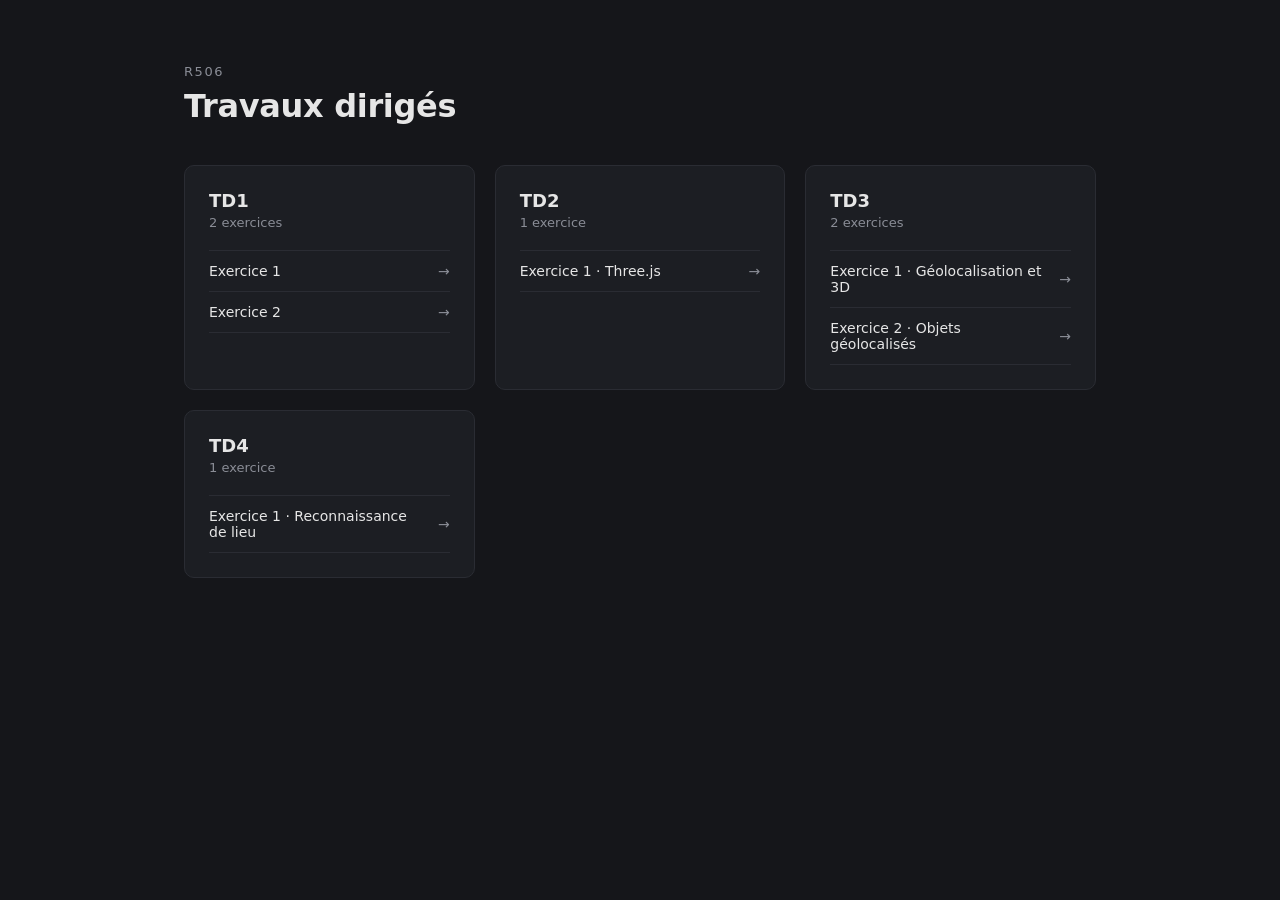
<file: index.html>
<!DOCTYPE html>
<html lang="fr">
<head>
    <meta charset="UTF-8">
    <meta name="viewport" content="width=device-width, initial-scale=1.0">
    <link rel="stylesheet" href="styles.css">
    <title>R506</title>

</head>
<body>
    <header>
        <p class="eyebrow">R506</p>
        <h1>Travaux dirigés</h1>
    </header>

    <main>
        <section class="card">
            <h2>TD1</h2>
            <p class="count">2 exercices</p>
            <ul>
                <li><a href="TD1/EXO1/index.html">Exercice 1<span class="arrow">&rarr;</span></a></li>
                <li><a href="TD1/EXO2/index.html">Exercice 2<span class="arrow">&rarr;</span></a></li>
            </ul>
        </section>

        <section class="card">
            <h2>TD2</h2>
            <p class="count">1 exercice</p>
            <ul>
                <li><a href="TD2/EXO1/index.html">Exercice 1 &middot; Three.js<span class="arrow">&rarr;</span></a></li>
            </ul>
        </section>

        <section class="card">
            <h2>TD3</h2>
            <p class="count">2 exercices</p>
            <ul>
                <li><a href="TD3/EXO1/index.html">Exercice 1 &middot; Géolocalisation et 3D<span class="arrow">&rarr;</span></a></li>
                <li><a href="TD3/EXO2/index.html">Exercice 2 &middot; Objets géolocalisés<span class="arrow">&rarr;</span></a></li>
            </ul>
        </section>

        <section class="card">
            <h2>TD4</h2>
            <p class="count">1 exercice</p>
            <ul>
                <li><a href="TD4/EXO1/index.html">Exercice 1 &middot; Reconnaissance de lieu<span class="arrow">&rarr;</span></a></li>
            </ul>
        </section>
    </main>

</body>
</html>
</file>
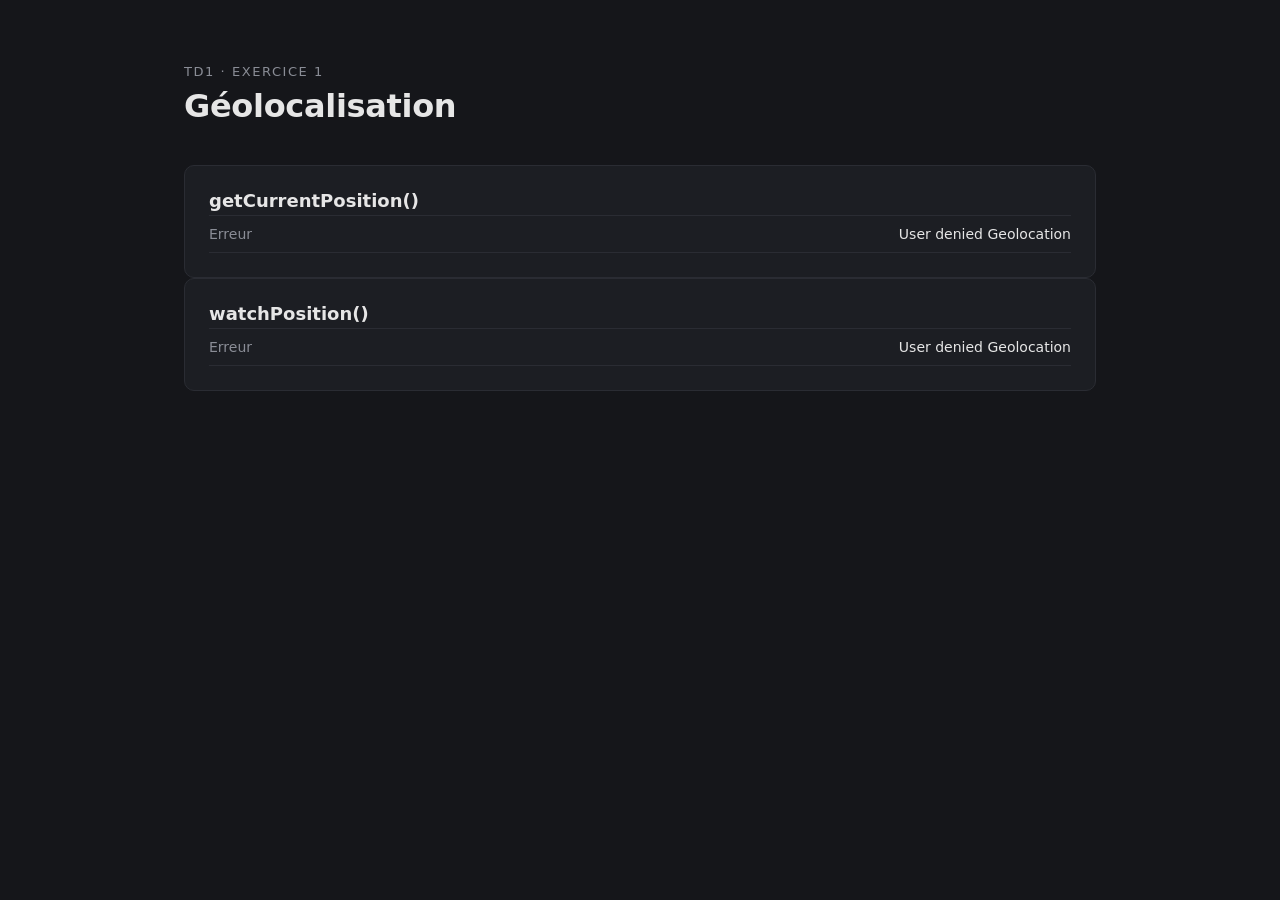
<file: TD1/EXO1/index.html>
<!DOCTYPE html>
<html lang="fr">
<head>
    <meta charset="UTF-8">
    <meta name="viewport" content="width=device-width, initial-scale=1.0">
    <link rel="stylesheet" href="../../styles.css">
    <link rel="stylesheet" href="../EXO1/style.css">
    <title>Exercice 1 - Géolocalisation</title>
</head>
<body>
    <header>
        <p class="eyebrow">TD1 &middot; Exercice 1</p>
        <h1>Géolocalisation</h1>
    </header>

    <main class="geoloc">
        <section class="card">
            <h2>getCurrentPosition()</h2>
            <ul class="geo-data" id="single"></ul>
        </section>

        <section class="card">
            <h2>watchPosition()</h2>
            <ul class="geo-data" id="watch"></ul>
        </section>
    </main>

    <script src="script.js"></script>
</body>
</html>
</file>
<file: styles.css>
:root {
            --bg: #15161a;
            --surface: #1c1e23;
            --border: #2a2c33;
            --text: #e6e6e6;
            --muted: #8a8d96;
            --accent: #d8d9dc;
        }

        * {
            box-sizing: border-box;
        }

        body {
            margin: 0;
            background: var(--bg);
            color: var(--text);
            font-family: "Segoe UI", system-ui, -apple-system, sans-serif;
            -webkit-font-smoothing: antialiased;
        }

        header {
            max-width: 960px;
            margin: 0 auto;
            padding: 64px 24px 32px;
        }

        header .eyebrow {
            font-size: 13px;
            letter-spacing: 0.12em;
            text-transform: uppercase;
            color: var(--muted);
            margin: 0 0 8px;
        }

        header h1 {
            font-size: 32px;
            font-weight: 600;
            margin: 0;
            letter-spacing: -0.01em;
        }

        main {
            max-width: 960px;
            margin: 0 auto;
            padding: 8px 24px 80px;
            display: grid;
            grid-template-columns: repeat(auto-fit, minmax(280px, 1fr));
            gap: 20px;
        }

        .card {
            background: var(--surface);
            border: 1px solid var(--border);
            border-radius: 10px;
            padding: 24px;
        }

        .card h2 {
            font-size: 18px;
            font-weight: 600;
            margin: 0 0 4px;
        }

        .card .count {
            font-size: 13px;
            color: var(--muted);
            margin: 0 0 20px;
        }

        .card ul {
            list-style: none;
            margin: 0;
            padding: 0;
            border-top: 1px solid var(--border);
        }

        .card li {
            border-bottom: 1px solid var(--border);
        }

        .card a {
            display: flex;
            align-items: center;
            justify-content: space-between;
            gap: 12px;
            padding: 12px 0;
            color: var(--text);
            text-decoration: none;
            font-size: 14px;
        }

        .card a:hover {
            color: var(--muted);
        }

        .card a .arrow {
            color: var(--muted);
            font-size: 14px;
        }
</file>
<file: TD1/EXO1/style.css>
.geoloc {
    display: block;
}

.geo-data {
    list-style: none;
    margin: 0;
    padding: 0;
    border-top: 1px solid var(--border);
}

.geo-data li {
    display: flex;
    justify-content: space-between;
    gap: 12px;
    padding: 10px 0;
    border-bottom: 1px solid var(--border);
    font-size: 14px;
}

.geo-data li span:first-child {
    color: var(--muted);
}
</file>
